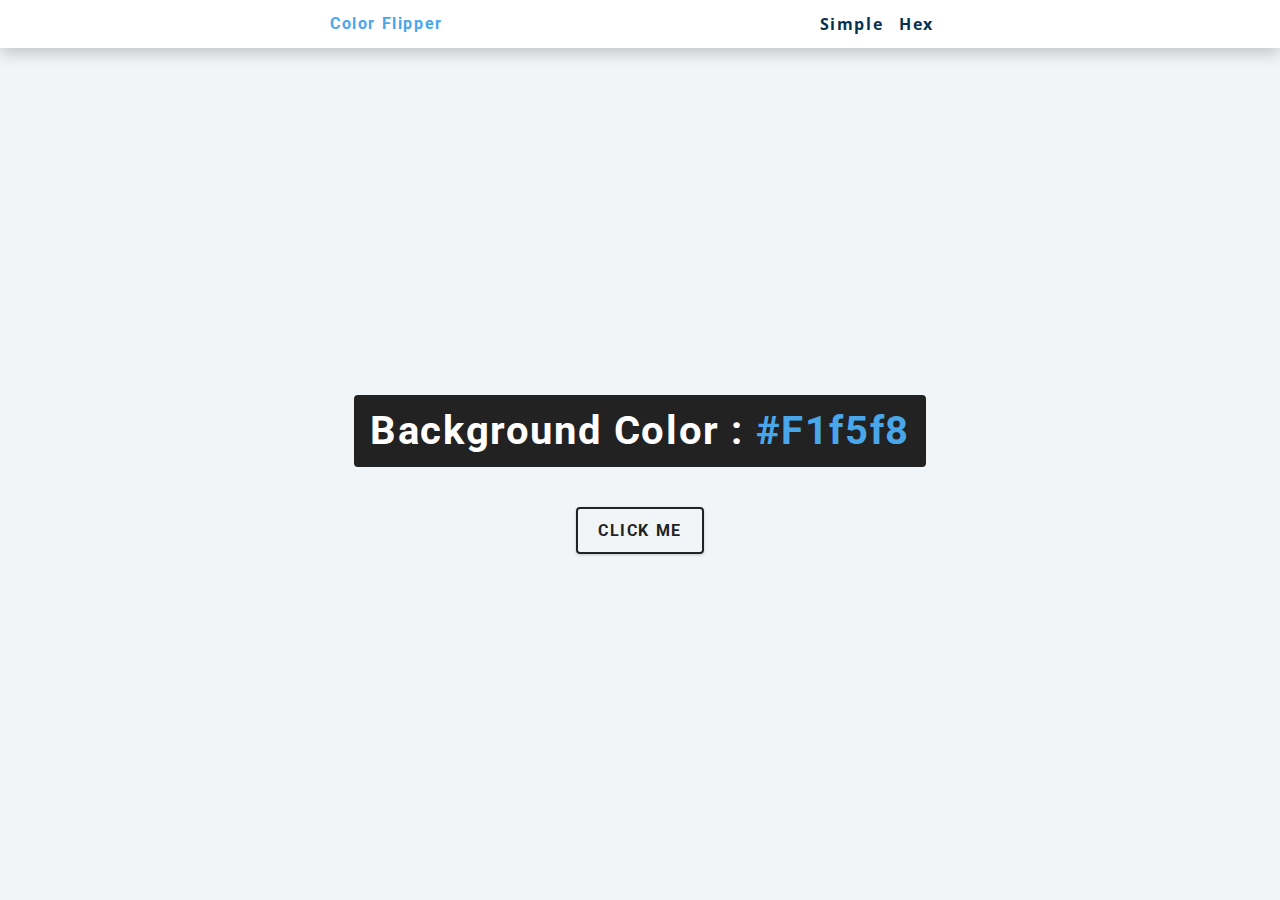
<file: COLOR FLIPPER/index.html>
<!DOCTYPE html>
<html lang="en">
  <head>
    <meta charset="UTF-8" />
    <meta name="viewport" content="width=device-width, initial-scale=1.0" />
    <title>Color Flipper || Simple</title>

   
    <link rel="stylesheet" href="style.css" />
  </head>
  <body>
    <nav>
      <div class="nav-center">
        <h4>color flipper</h4>
        <ul class="nav-links">
          <li><a href="index.html">simple</a></li>
          <li><a href="hex.html">hex</a></li>
        </ul>
      </div>
    </nav>
    <main>
      <div class="container">
        <h2>background color : <span class="color">#f1f5f8</span></h2>
        <button class="btn btn-hero" id="btn">click me</button>
      </div>
    </main>
    
    <script src="app.js"></script>
  </body>
</html>
</file>
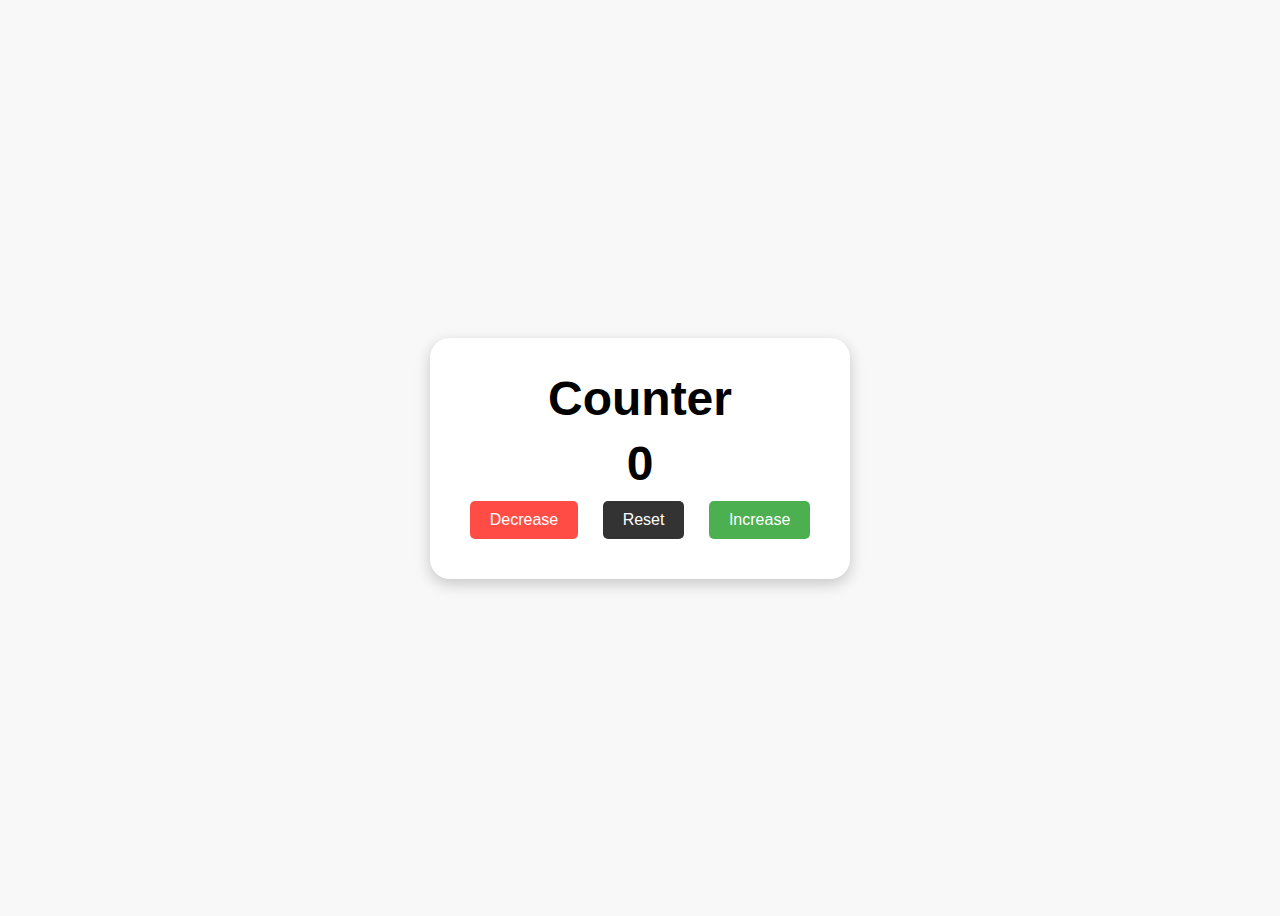
<file: COUNTER/index.html>
<!DOCTYPE html>
<html lang="en">
<head>
    <meta charset="UTF-8">
    <meta name="viewport" content="width=device-width, initial-scale=1.0">
    <title>Counter</title>
    <link rel="stylesheet" href="style.css">
</head>
<body>
    <main>
        <div class="container">
            <h1>Counter</h1>
            <span id="value">0</span>
            <div>
                <button class="btn decrease">Decrease</button>
                <button class="btn reset">Reset</button>
                <button class="btn increase">Increase</button>
            </div>
        </div>
        
    </main>
    <script src="script.js"></script>
</body>
</html>
</file>
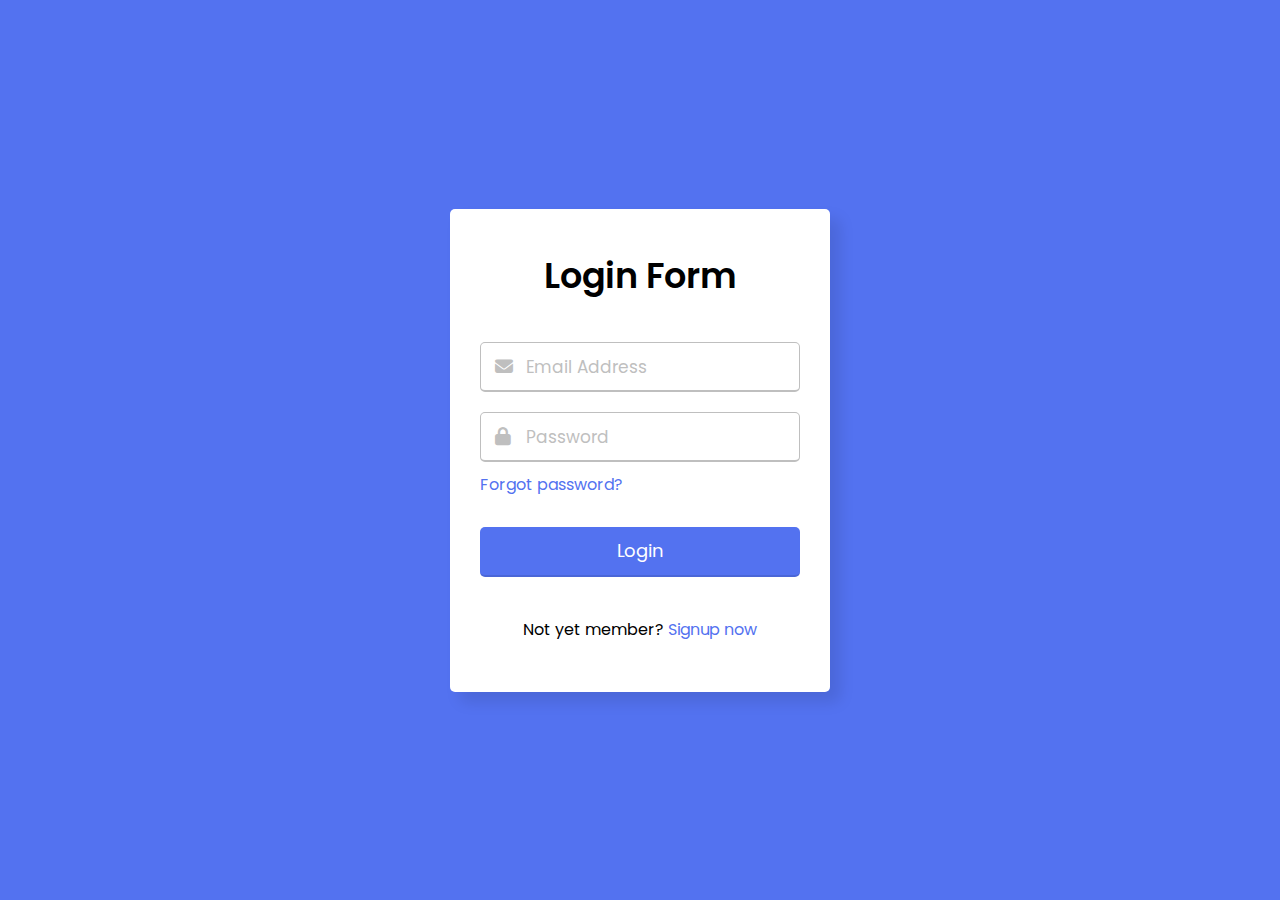
<file: FORM VALIDATION/index.html>
<!DOCTYPE html>

<html lang="en">
<head>
  <meta charset="UTF-8">
  <meta name="viewport" content="width=device-width, initial-scale=1.0">
  <title>Login Form validation</title>
  <link rel="stylesheet" href="style.css">
  <link rel="stylesheet" href="https://cdnjs.cloudflare.com/ajax/libs/font-awesome/6.5.1/css/all.min.css"/>
</head>
<body>
  <div class="wrapper">
    <header>Login Form</header>
    <form action="#">
      <div class="field email">
        <div class="input-area">
          <input type="text" placeholder="Email Address">
          <i class="icon fas fa-envelope"></i>
          <i class="error error-icon fas fa-exclamation-circle"></i>
        </div>
        <div class="error error-txt">Email can't be blank</div>
      </div>
      <div class="field password">
        <div class="input-area">
          <input type="password" placeholder="Password">
          <i class="icon fas fa-lock"></i>
          <i class="error error-icon fas fa-exclamation-circle"></i>
        </div>
        <div class="error error-txt">Password can't be blank</div>
      </div>
      <div class="pass-txt"><a href="#">Forgot password?</a></div>
      <input type="submit" value="Login">
    </form>
    <div class="sign-txt">Not yet member? <a href="#">Signup now</a></div>
  </div>
  <script src="script.js"></script>
</body>
</html>
</file>
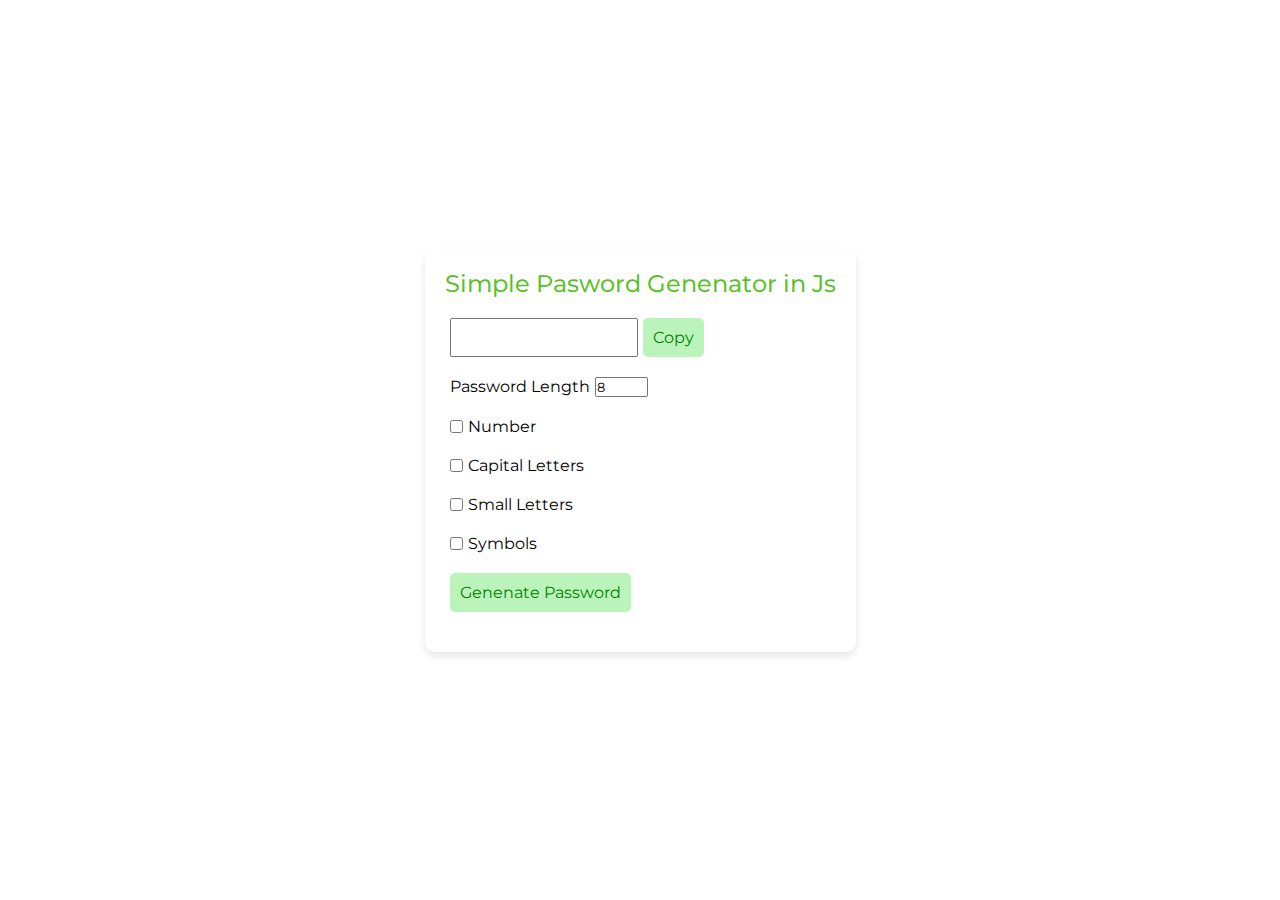
<file: PASSWORD GENERATOR/index.html>
<!DOCTYPE html>
<html lang="en">
<head>
    <meta charset="UTF-8">
    <meta name="viewport" content="width=device-width, initial-scale=1.0">
    <title>Password Generator</title>
    <link rel="stylesheet" href="style.css">
    <link rel="preconnect" href="https://fonts.googleapis.com">
<link rel="preconnect" href="https://fonts.gstatic.com" crossorigin>
<link href="https://fonts.googleapis.com/css2?family=Montserrat:ital,wght@0,100..900;1,100..900&family=Poppins:ital,wght@0,100;0,200;0,300;0,400;0,500;0,600;0,700;0,800;0,900;1,100;1,200;1,300;1,400;1,500;1,600;1,700;1,800;1,900&display=swap" rel="stylesheet">
</head>
<body>
     <div class="div">
    <h2>Simple Pasword Genenator in Js  </h2>
    <div class="container">
    <form id="frm">
        <div class="form-group">
            <input type="text" id="output" >
            <button id="btncopy">Copy</button>
        </div>
        <div class="form-group">
            <label for="length">Password Length</label>
            <input type="number" id="length" value="8" min="6" max="20">
        </div>
        <div class="form-group">
            <input type="checkbox" id="number">
            <label for="number">Number</label>
        </div>
        <div class="form-group">
            <input type="checkbox" id="capital">
            <label for="capital">Capital Letters</label>
        </div>
        <div class="form-group">
            <input type="checkbox" id="small">
            <label for="small">Small Letters</label>
        </div>
        <div class="form-group">
            <input type="checkbox" id="symbols">
            <label for="symbols">Symbols</label>
        </div>
        <div class="form-group">
            <button type="submit" id="submit">Genenate Password</button>
        </div>
    </form>
</div>
</div>
    <script src="script.js"></script>
</body>
</html>
</file>
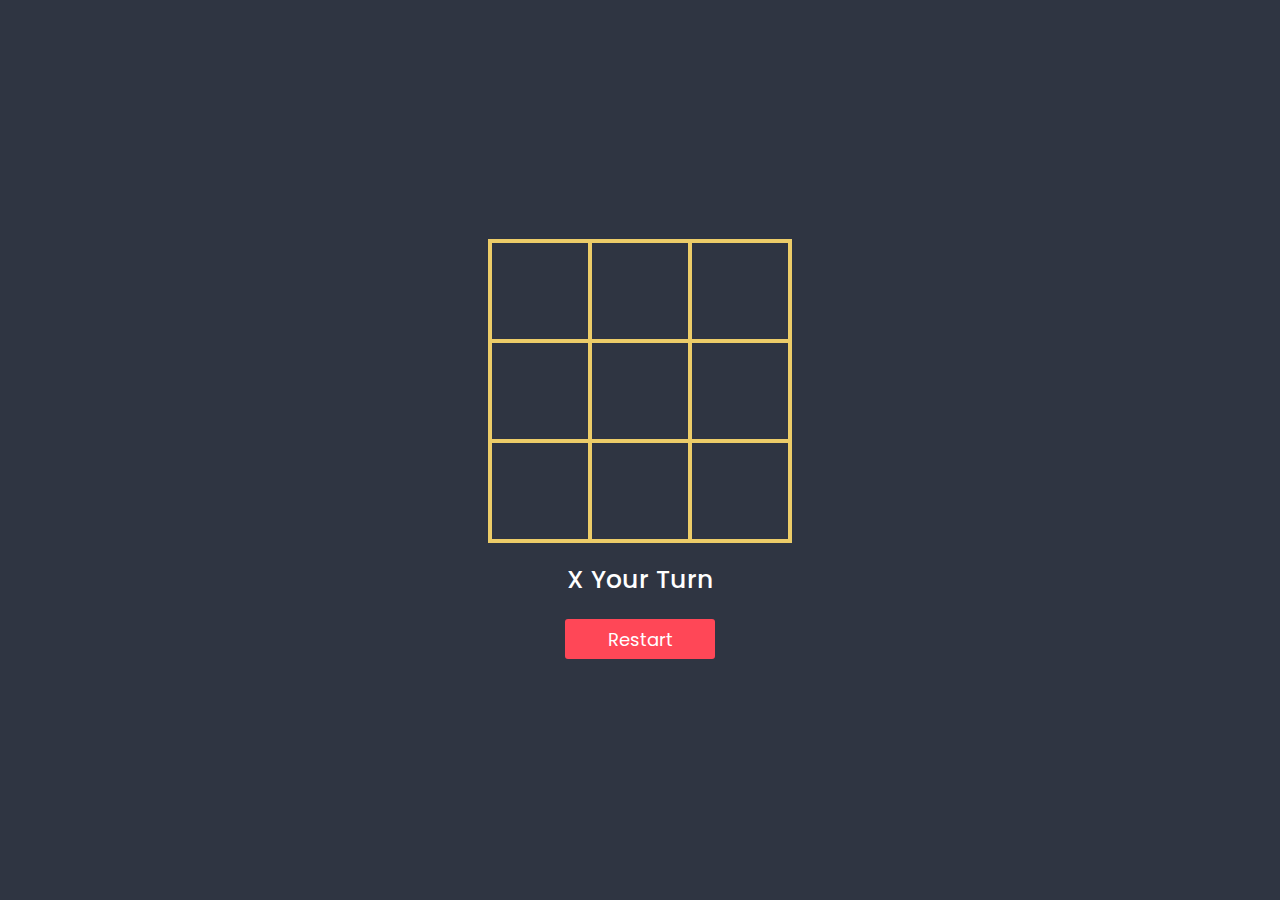
<file: TIC TAC/index.html>
<!DOCTYPE html>
<html lang="en">
<head>
  <meta charset="UTF-8">
  <meta http-equiv="X-UA-Compatible" content="IE=edge">
  <meta name="viewport" content="width=device-width, initial-scale=1.0">
  <title>Document</title>
  <link rel="stylesheet" href="style.css">
</head>
<body>
  <div class="container">
    <div data-index="0" class="box"></div>
    <div data-index="1" class="box"></div>
    <div data-index="2" class="box"></div>
    <div data-index="3" class="box"></div>
    <div data-index="4" class="box"></div>
    <div data-index="5" class="box"></div>
    <div data-index="6" class="box"></div>
    <div data-index="7" class="box"></div>
    <div data-index="8" class="box"></div>
  </div>
  <div id="status">Play Now</div>
  <button id="restart">Restart</button>

  <script src="script.js"></script>
</body>
</html>
</file>
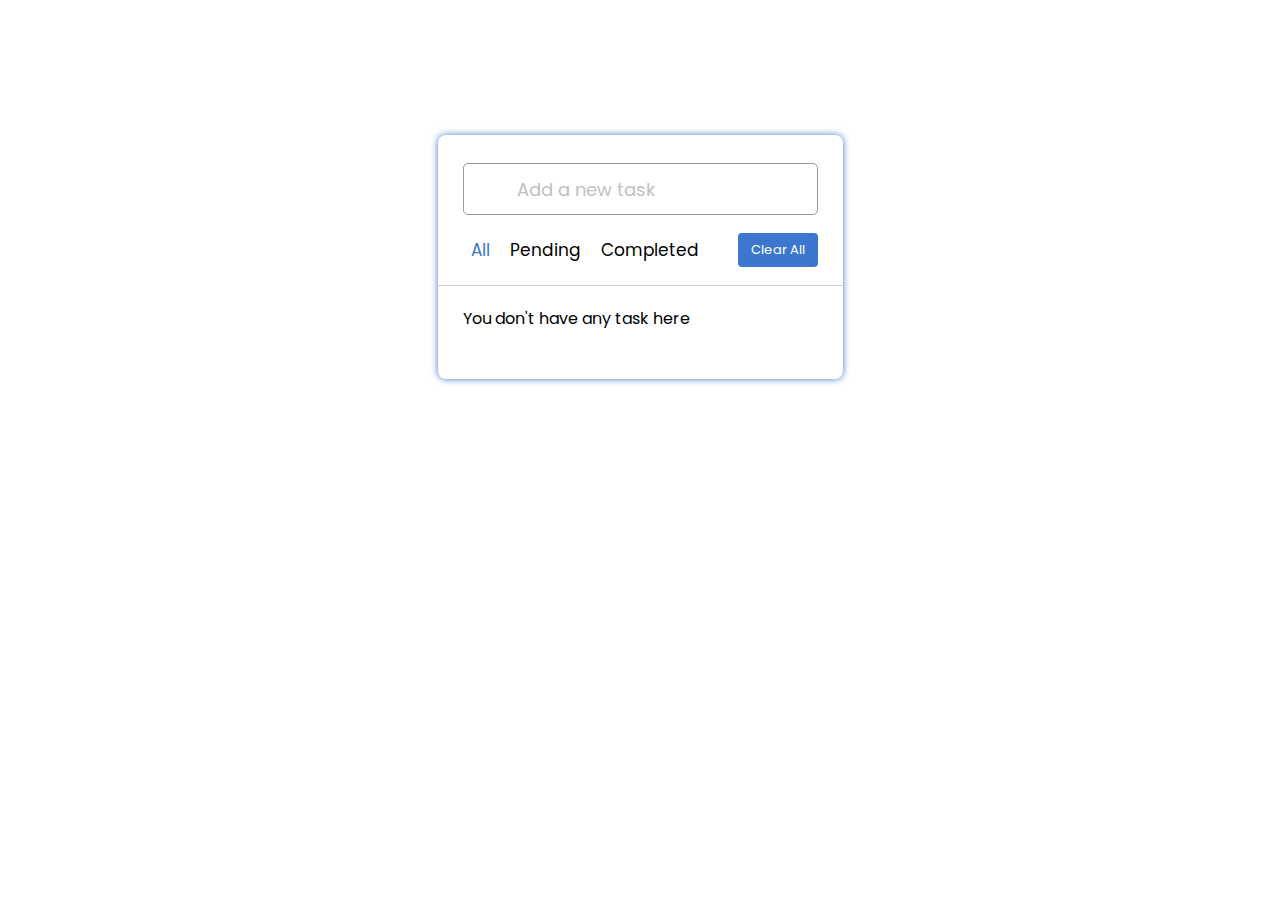
<file: TODO LIST/index.html>
<!DOCTYPE html>
<html lang="en" dir="ltr">

<head>
    <meta charset="UTF-8">
    <title>TODO LIST</title>
    <link rel="stylesheet" href="style.css">
    <meta name="viewport" content="width=device-width, initial-scale=1.0">
    <link rel="stylesheet" href="https://unicons.iconscout.com/release/v4.0.0/css/line.css">
    <link href='https://fonts.googleapis.com/css?family=Poppins' rel='stylesheet'>
    <link rel="stylesheet" href="https://fonts.googleapis.com/css2?family=Material+Symbols+Outlined:opsz,wght,FILL,GRAD@24,400,0,0&icon_names=menu" />
</head>

<body>
    <div class="wrapper">
        <div class="task-input">
            <input type="text" placeholder="Add a new task">
            
    </div>
        <div class="controls">
            <div class="filters">
                <span class="active" id="all">All</span>
                <span id="pending">Pending</span>
                <span id="completed">Completed</span>
     </div>
            <button class="clear-btn">Clear All</button>
    </div>
             <ul class="task-box"></ul>
    </div>

    <script src="script.js"></script>

</body>
</html>
</file>
<file: COLOR FLIPPER/style.css>
@import url("https://fonts.googleapis.com/css?family=Open+Sans|Roboto:400,700&display=swap");

:root {
  --clr-primary-1: hsl(205, 86%, 17%);
  --clr-primary-2: hsl(205, 77%, 27%);
  --clr-primary-3: hsl(205, 72%, 37%);
  --clr-primary-4: hsl(205, 63%, 48%);
  --clr-primary-5: hsl(205, 78%, 60%);
  --clr-primary-6: hsl(205, 89%, 70%);
  --clr-primary-7: hsl(205, 90%, 76%);
  --clr-primary-8: hsl(205, 86%, 81%);
  --clr-primary-9: hsl(205, 90%, 88%);
  --clr-primary-10: hsl(205, 100%, 96%);
  --clr-grey-1: hsl(209, 61%, 16%);
  --clr-grey-2: hsl(211, 39%, 23%);
  --clr-grey-3: hsl(209, 34%, 30%);
  --clr-grey-4: hsl(209, 28%, 39%);
  --clr-grey-5: hsl(210, 22%, 49%);
  --clr-grey-6: hsl(209, 23%, 60%);
  --clr-grey-7: hsl(211, 27%, 70%);
  --clr-grey-8: hsl(210, 31%, 80%);
  --clr-grey-9: hsl(212, 33%, 89%);
  --clr-grey-10: hsl(210, 36%, 96%);
  --clr-white: #fff;
  --clr-red-dark: hsl(360, 67%, 44%);
  --clr-red-light: hsl(360, 71%, 66%);
  --clr-green-dark: hsl(125, 67%, 44%);
  --clr-green-light: hsl(125, 71%, 66%);
  --clr-black: #222;
  --ff-primary: "Roboto", sans-serif;
  --ff-secondary: "Open Sans", sans-serif;
  --transition: all 0.3s linear;
  --spacing: 0.1rem;
  --radius: 0.25rem;
  --light-shadow: 0 5px 15px rgba(0, 0, 0, 0.1);
  --dark-shadow: 0 5px 15px rgba(0, 0, 0, 0.2);
  --max-width: 1170px;
  --fixed-width: 620px;
}

*,
::after,
::before {
  margin: 0;
  padding: 0;
  box-sizing: border-box;
}
body {
  font-family: var(--ff-secondary);
  background: var(--clr-grey-10);
  color: var(--clr-grey-1);
  line-height: 1.5;
  font-size: 0.875rem;
}
ul {
  list-style-type: none;
}
a {
  text-decoration: none;
}
h1,
h2,
h3,
h4 {
  letter-spacing: var(--spacing);
  text-transform: capitalize;
  line-height: 1.25;
  margin-bottom: 0.75rem;
  font-family: var(--ff-primary);
}
h1 {
  font-size: 3rem;
}
h2 {
  font-size: 2rem;
}
h3 {
  font-size: 1.25rem;
}
h4 {
  font-size: 0.875rem;
}
p {
  margin-bottom: 1.25rem;
  color: var(--clr-grey-5);
}
@media screen and (min-width: 800px) {
  h1 {
    font-size: 4rem;
  }
  h2 {
    font-size: 2.5rem;
  }
  h3 {
    font-size: 1.75rem;
  }
  h4 {
    font-size: 1rem;
  }
  body {
    font-size: 1rem;
  }
  h1,
  h2,
  h3,
  h4 {
    line-height: 1;
  }
}

.section {
  padding: 5rem 0;
}

.section-center {
  width: 90vw;
  margin: 0 auto;
  max-width: 1170px;
}
@media screen and (min-width: 992px) {
  .section-center {
    width: 95vw;
  }
}
main {
  min-height: 100vh;
  display: grid;
  place-items: center;
}

nav {
  background: var(--clr-white);
  height: 3rem;
  display: grid;
  align-items: center;
  box-shadow: var(--dark-shadow);
}
.nav-center {
  width: 90vw;
  max-width: var(--fixed-width);
  margin: 0 auto;
  display: flex;
  align-items: center;
  justify-content: space-between;
}
.nav-center h4 {
  margin-bottom: 0;
  color: var(--clr-primary-5);
}
.nav-links {
  display: flex;
}
nav a {
  text-transform: capitalize;
  font-weight: 700;
  font-size: 1rem;
  color: var(--clr-primary-1);
  letter-spacing: var(--spacing);
  margin-right: 1rem;
}
nav a:hover {
  color: var(--clr-primary-5);
}

main {
  min-height: calc(100vh - 3rem);
  display: grid;
  place-items: center;
}
.container {
  text-align: center;
}
.container h2 {
  background: var(--clr-black);
  color: var(--clr-white);
  padding: 1rem;
  border-radius: var(--radius);
  margin-bottom: 2.5rem;
}
.color {
  color: var(--clr-primary-5);
}
.btn-hero {
  font-family: var(--ff-primary);
  text-transform: uppercase;
  background: transparent;
  color: var(--clr-black);
  letter-spacing: var(--spacing);
  display: inline-block;
  font-weight: 700;
  transition: var(--transition);
  border: 2px solid var(--clr-black);
  cursor: pointer;
  box-shadow: 0 1px 3px rgba(0, 0, 0, 0.2);
  border-radius: var(--radius);
  font-size: 1rem;
  padding: 0.75rem 1.25rem;
}
.btn-hero:hover {
  color: var(--clr-white);
  background: var(--clr-black);
}
</file>
<file: COUNTER/style.css>
body {
    background-color: #f8f8f8;
    display: flex;
    justify-content: center;
    align-items: center;
    height: 100vh;
    font-family: Arial, sans-serif;
}


.container {
    text-align: center;
    background: white;
    padding: 30px;
    border-radius: 20px;
    box-shadow: 0px 5px 15px rgba(0, 0, 0, 0.2);
}


h1 {
margin-top: 3px;
    font-size: 3rem;
    margin-bottom: 10px;

}


#value {
    font-size: 3rem;
    font-weight: bold;
    margin-bottom: 20px;
}


.btn {
    font-size: 1rem;
    padding: 10px 20px;
    margin: 10px;
    border: none;
    cursor: pointer;
    border-radius: 5px;
    transition: all 0.3s ease-in-out;
}


.decrease {
    background-color: #ff4d46;
    color: white
}

.increase {
    background-color: #4caf50;
    color: white;
}

.reset {
    background-color: #333;
    color: white;
}


.btn:hover {
    opacity: 0.8;
}
</file>
<file: FORM VALIDATION/style.css>
@import url('https://fonts.googleapis.com/css2?family=Poppins:wght@400;500;600&display=swap');

*{
  margin: 0;
  padding: 0;
  box-sizing: border-box;
  font-family: "Poppins", sans-serif;
}
body{
  width: 100%;
  height: 100vh;
  display: flex;
  align-items: center;
  justify-content: center;
  background: #5372F0;
}
::selection{
  color: #fff;
  background: #5372F0;
}
.wrapper{
  width: 380px;
  padding: 40px 30px 50px 30px;
  background: #fff;
  border-radius: 5px;
  text-align: center;
  box-shadow: 10px 10px 15px rgba(0,0,0,0.1);
}
.wrapper header{
  font-size: 35px;
  font-weight: 600;
}
.wrapper form{
  margin: 40px 0;
}
form .field{
  width: 100%;
  margin-bottom: 20px;
}
form .field.shake{
  animation: shake 0.3s ease-in-out;
}
@keyframes shake {
  0%, 100%{
    margin-left: 0px;
  }
  20%, 80%{
    margin-left: -12px;
  }
  40%, 60%{
    margin-left: 12px;
  }
}
form .field .input-area{
  height: 50px;
  width: 100%;
  position: relative;
}
form input{
  width: 100%;
  height: 100%;
  outline: none;
  padding: 0 45px;
  font-size: 18px;
  background: none;
  caret-color: #5372F0;
  border-radius: 5px;
  border: 1px solid #bfbfbf;
  border-bottom-width: 2px;
  transition: all 0.2s ease;
}
form .field input:focus,
form .field.valid input{
  border-color: #5372F0;
}
form .field.shake input,
form .field.error input{
  border-color: #dc3545;
}
.field .input-area i{
  position: absolute;
  top: 50%;
  font-size: 18px;
  pointer-events: none;
  transform: translateY(-50%);
}
.input-area .icon{
  left: 15px;
  color: #bfbfbf;
  transition: color 0.2s ease;
}
.input-area .error-icon{
  right: 15px;
  color: #dc3545;
}
form input:focus ~ .icon,
form .field.valid .icon{
  color: #5372F0;
}
form .field.shake input:focus ~ .icon,
form .field.error input:focus ~ .icon{
  color: #bfbfbf;
}
form input::placeholder{
  color: #bfbfbf;
  font-size: 17px;
}
form .field .error-txt{
  color: #dc3545;
  text-align: left;
  margin-top: 5px;
}
form .field .error{
  display: none;
}
form .field.shake .error,
form .field.error .error{
  display: block;
}
form .pass-txt{
  text-align: left;
  margin-top: -10px;
}
.wrapper a{
  color: #5372F0;
  text-decoration: none;
}
.wrapper a:hover{
  text-decoration: underline;
}
form input[type="submit"]{
  height: 50px;
  margin-top: 30px;
  color: #fff;
  padding: 0;
  border: none;
  background: #5372F0;
  cursor: pointer;
  border-bottom: 2px solid rgba(0,0,0,0.1);
  transition: all 0.3s ease;
}
form input[type="submit"]:hover{
  background: #2c52ed;
}
</file>
<file: PASSWORD GENERATOR/style.css>
*{
    margin: 0;
    padding: 0;
    box-sizing: border-box;
    font-family: 'Montserrat',sans-serif;

}
body{
    height: 100vh;
    width:100vw;
    display: flex;
    justify-content: center;
    align-items: center;
    flex-direction: column;

}
.form-group .output{
     width: 100%;
     max-width: 500px;

}
h2{
    font-weight: 450;
    color: rgb(84, 193, 30);
}
.container{
    width: 300px;
}
.form-group{
    width: 100%;
    display: flex;
    margin: 20px 5px;
    gap:5px ;
}
button{
    background-color: rgb(187, 244, 187);
    padding: 10px;
    border-radius: 5px;
    border: none;
    color: green;
    font-size: 100%;
}
.div{
    
    
        background-color: rgba(255, 255, 255, 0.8); /* White background with 80% opacity */
        padding: 20px;
        border-radius: 10px;
        box-shadow: 0 4px 8px rgba(0, 0, 0, 0.1);
    
    
    
    
}
</file>
<file: TIC TAC/style.css>
@import url('https://fonts.googleapis.com/css2?family=Poppins:wght@400;500;600&display=swap');

*{
  margin: 0;
  padding: 0;
  box-sizing: border-box;
  font-family: 'Poppins', sans-serif;
}

body{
  width: 100vw;
  height: 100vh;
  background-color: #2f3542;
  color:white;
  display: flex;
  justify-content: center;
  align-items: center;
  flex-direction: column;
}

.container{
  display: grid;
  grid-template-columns: repeat(3,auto);
}

.box{
  width: 100px;
  height: 100px;
  border: 2px solid #eccc68;
  box-shadow: 0 0 0 2px #eccc68;
  display: flex;
  justify-content: center;
  align-items: center;
  cursor: pointer;
  
  font-size: 25px;
}

#status{
  padding: 20px;
  font-size: 25px;
  font-weight: 500;
}

button{
  width: 150px;
  height: 40px;
  font-size: 18px;
  color:white;
  background-color: #ff4757;
  border: none;
  border-radius: 3px;
}

.win{
    animation: winAnimation ease-in-out 1s infinite;
}

@keyframes winAnimation {
  0%{background-color: #2c3a47;}
  100%{background-color: #130f40;}
}
</file>
<file: TODO LIST/style.css>
@import url('http://fonts.googleapis.com/css2?family=poppins:wght@400;500;600;700&display=swap');

* {
    margin: 0;
    padding: 0;
    box-sizing: border-box;
    font-family: 'poppins', sans-serif;
}

body {
    overflow: hidden;
}

.wrapper {
    max-width: 405px;
    margin: 135px auto;
    background: #fff;
    border-radius: 8px;
    padding: 28px 0;
    box-shadow: 0 0 7px rgb(59, 119, 207)
}

.task-input {
    height: 52px;
    padding: 0 25px;
    position: relative;
}

.task-input img {
    position: absolute;
    top: 50%;
    transform: translate(17px, -50%);
}

.task-input input {
    height: 100%;
    width: 100%;
    padding: 0 20px 0 53px;
    font-size: 18px;
    border-radius: 5px;
    border: 1px solid #999;
    padding: 0 20px 0 53px;
    outline: none;
}

.task-input input::placeholder {
    color: #bfbfbf;
}

.controls,
li {
    display: flex;
    justify-content: space-between;
    align-items: center;
}

.controls {
    padding: 18px 25px;
    border-bottom: 1px solid #ccc;
}

.filters span {
    margin: 0 8px;
    font-size: 17px;
    cursor: pointer;
}

.fiters span:first-child {
    margin-left: 0;
}

.filters span.active {
    color: rgb(59, 119, 207);
}

.controls .clear-btn {
    outline: none;
    border: none;
    background-color: rgb(59, 119, 207);
    color: #fff;
    padding: 7px 13px;
    border-radius: 4px;
    cursor: pointer;
    font-size: 13px;
}

.task-box {
    margin: 20px 25px;
}

.task-box .task {
    list-style: none;
    font-size: 17px;
    margin-bottom: 18px;
    padding-bottom: 16px;
    border-bottom: 1px solid #ccc;
}

.task-box .task:last-child {
    margin-bottom: 0;
    border-bottom: 0;
    padding-bottom: 0;
}

.task label {
    display: flex;
}

.task label p.checked {
    text-decoration: line-through;
}

.task label input {
    margin-top: 6px;
    margin-right: 12px;
}

.task .settings {
    cursor: pointer;
    position: relative;
}

.settings .task-menu {
    background: #fff;
    box-shadow: 0 0 7px rgba(0, 0, 0, 0.18);
    padding: 2px 0;
    position: absolute;
    border-radius: 5px;
    z-index: 2;
    transform: scale(0);
    right: -5px;
    bottom: -65px;
    transition: transform 0.2s ease;
    transform-origin: top right;
}

.settings .task-menu.show {
    transform: scale(1);
}

.task-menu i:last-child {
    margin-bottom: 0;
    display: flex;
}

.task-menu li:hover {
    background: #f5f5f5;
}

.task-menu li {
    height: 25px;
    font-size: 16px;
    margin-bottom: 2px;
    justify-content: flex-start;
    padding: 17px 15px;
}

.task-menu li i {
    padding-right: 8px;
}
</file>
